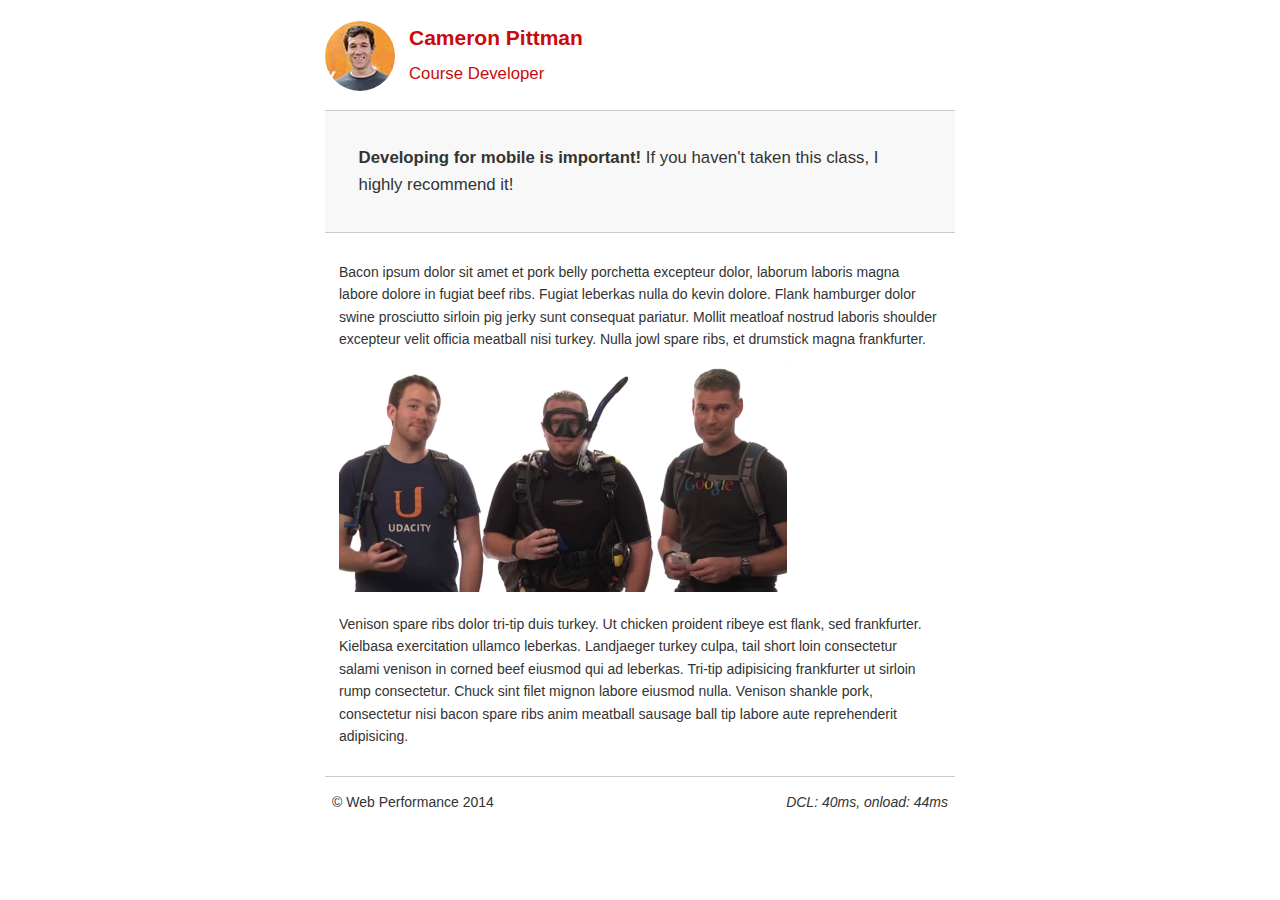
<file: project-mobile.html>
<!DOCTYPE html>
<html lang="en">
  <head>
    <meta charset="utf-8">
    <meta name="viewport" content="width=device-width, initial-scale=1">
    <meta name="description" content=" FILL ME IN ">
    <meta name="author" content=" FILL ME IN ">
    <title>Cameron Pitman: Portfolio</title>

    <!-- Hmm, what is the impact of web fonts on speed? Measure it... -->
    <!-- <link href="//fonts.googleapis.com/css?family=Open+Sans:400,700" rel="stylesheet"> -->

    <link href="css/style.css" rel="stylesheet">
    <link href="css/print.css" rel="stylesheet">

    <script>
      (function(w,g){w['GoogleAnalyticsObject']=g;
      w[g]=w[g]||function(){(w[g].q=w[g].q||[]).push(arguments)};w[g].l=1*new Date();})(window,'ga');

      // TODO: replace with your Google Analytics profile ID.
      ga('create', 'UA-XXXX-Y');
      ga('send', 'pageview');
    </script>
    <script src="http://www.google-analytics.com/analytics.js"></script>
    <script async src="js/perfmatters.js"></script>
  </head>

  <body>
    <header>
      <a href="/"><img src="img/profilepic.jpg"></a>
      <p>Cameron Pittman<br><span>Course Developer</span></p>
    </header>

    <div class="container">
      <div class="hero">
        <strong>Developing for mobile is important!</strong> If you haven't taken this class, I highly recommend it!
      </div>

      <div class="content">
        
        <p>Bacon ipsum dolor sit amet et pork belly porchetta excepteur dolor, laborum laboris magna labore dolore in fugiat beef ribs. Fugiat leberkas nulla do kevin dolore. Flank hamburger dolor swine prosciutto sirloin pig jerky sunt consequat pariatur. Mollit meatloaf nostrud laboris shoulder excepteur velit officia meatball nisi turkey. Nulla jowl spare ribs, et drumstick magna frankfurter.</p>

        <img src="img/mobilewebdev.jpg">

        <p>Venison spare ribs dolor tri-tip duis turkey. Ut chicken proident ribeye est flank, sed frankfurter. Kielbasa exercitation ullamco leberkas. Landjaeger turkey culpa, tail short loin consectetur salami venison in corned beef eiusmod qui ad leberkas. Tri-tip adipisicing frankfurter ut sirloin rump consectetur. Chuck sint filet mignon labore eiusmod nulla. Venison shankle pork, consectetur nisi bacon spare ribs anim meatball sausage ball tip labore aute reprehenderit adipisicing.</p>

    </div>

    <footer>
      <p>&copy; Web Performance 2014 <span id="crp-stats"></span></p>
    </footer>
  </body>
</html>
</file>
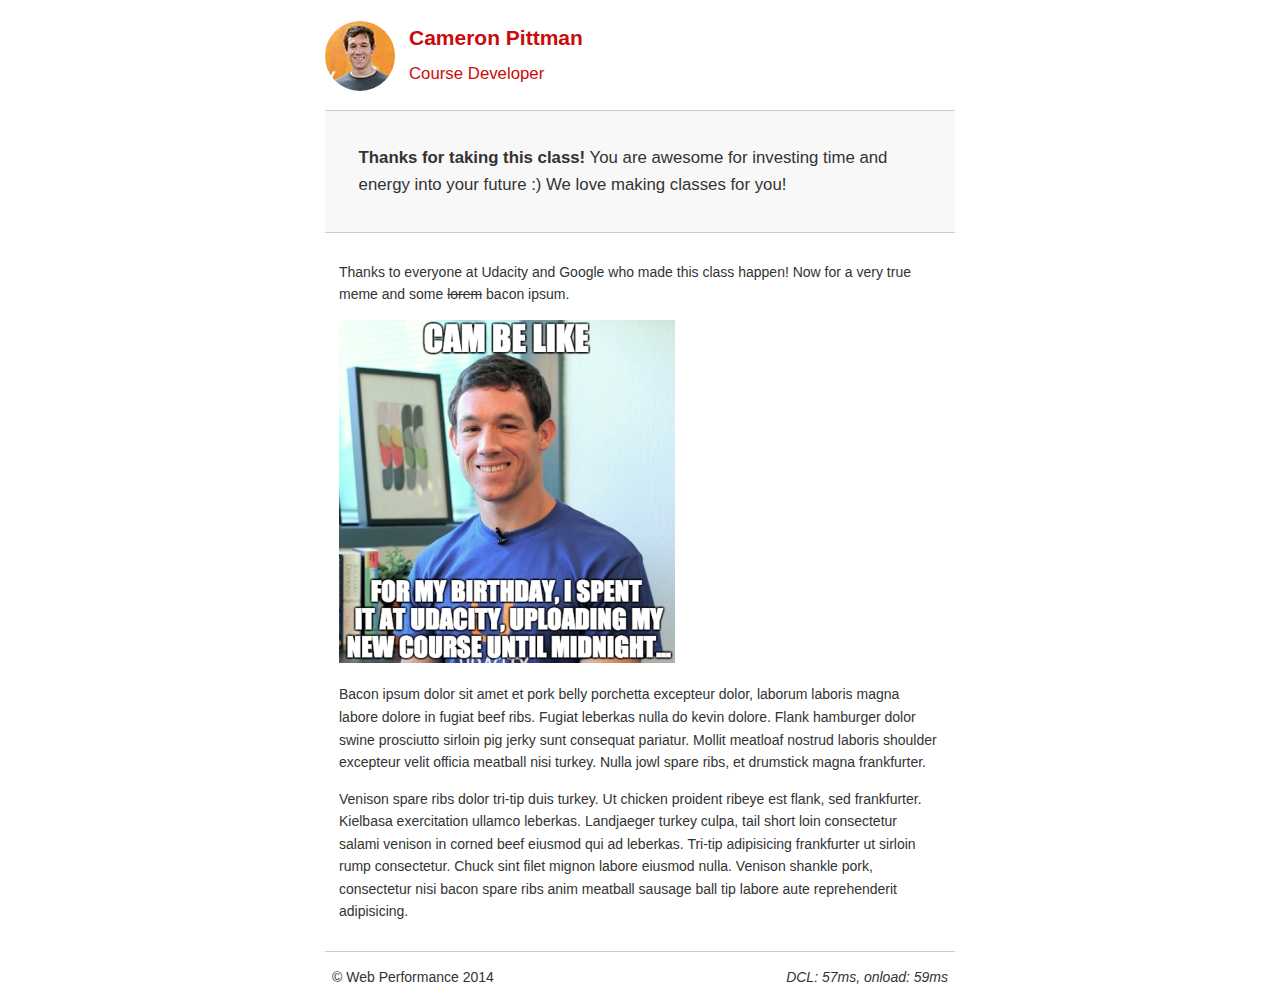
<file: project-webperf.html>
<!DOCTYPE html>
<html lang="en">
  <head>
    <meta charset="utf-8">
    <meta name="viewport" content="width=device-width, initial-scale=1">
    <meta name="description" content=" FILL ME IN ">
    <meta name="author" content=" FILL ME IN ">
    <title>Cameron Pitman: Portfolio</title>

    <!-- Hmm, what is the impact of web fonts on speed? Measure it... -->
    <!-- <link href="//fonts.googleapis.com/css?family=Open+Sans:400,700" rel="stylesheet"> -->

    <link href="css/style.css" rel="stylesheet">
    <link href="css/print.css" rel="stylesheet">

    <script>
      (function(w,g){w['GoogleAnalyticsObject']=g;
      w[g]=w[g]||function(){(w[g].q=w[g].q||[]).push(arguments)};w[g].l=1*new Date();})(window,'ga');

      // TODO: replace with your Google Analytics profile ID.
      ga('create', 'UA-XXXX-Y');
      ga('send', 'pageview');
    </script>
    <script src="http://www.google-analytics.com/analytics.js"></script>
    <script async src="js/perfmatters.js"></script>
  </head>

  <body>
    <header>
      <a href="/"><img src="img/profilepic.jpg"></a>
      <p>Cameron Pittman<br><span>Course Developer</span></p>
    </header>

    <div class="container">
      <div class="hero">
        <strong>Thanks for taking this class!</strong> You are awesome for investing time and energy into your future :) We love making classes for you!
      </div>

      <div class="content">
        
        <p>Thanks to everyone at Udacity and Google who made this class happen! Now for a very true meme and some <strike>lorem</strike> bacon ipsum.</p>

        <img src="img/cam_be_like.jpg">

        <p>Bacon ipsum dolor sit amet et pork belly porchetta excepteur dolor, laborum laboris magna labore dolore in fugiat beef ribs. Fugiat leberkas nulla do kevin dolore. Flank hamburger dolor swine prosciutto sirloin pig jerky sunt consequat pariatur. Mollit meatloaf nostrud laboris shoulder excepteur velit officia meatball nisi turkey. Nulla jowl spare ribs, et drumstick magna frankfurter.</p>

        <p>Venison spare ribs dolor tri-tip duis turkey. Ut chicken proident ribeye est flank, sed frankfurter. Kielbasa exercitation ullamco leberkas. Landjaeger turkey culpa, tail short loin consectetur salami venison in corned beef eiusmod qui ad leberkas. Tri-tip adipisicing frankfurter ut sirloin rump consectetur. Chuck sint filet mignon labore eiusmod nulla. Venison shankle pork, consectetur nisi bacon spare ribs anim meatball sausage ball tip labore aute reprehenderit adipisicing.</p>

    </div>

    <footer>
      <p>&copy; Web Performance 2014 <span id="crp-stats"></span></p>
    </footer>
  </body>
</html>
</file>
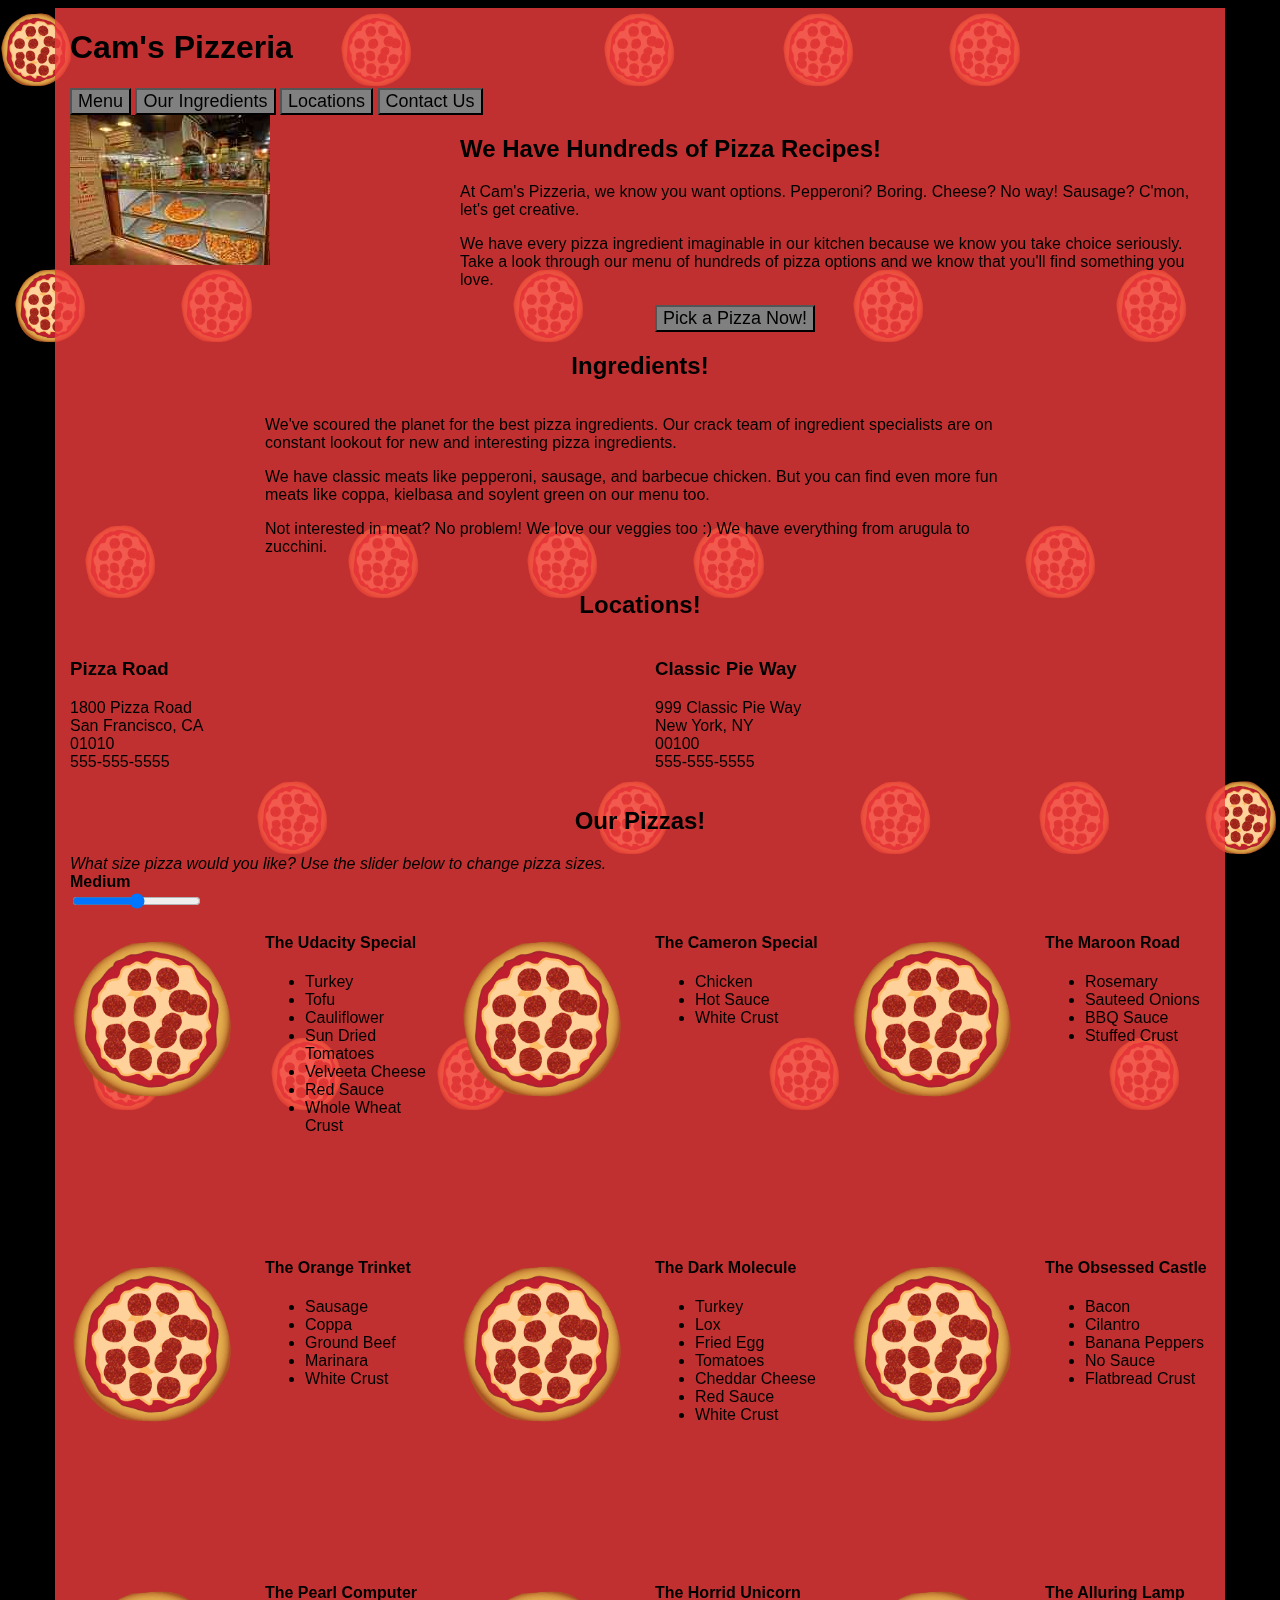
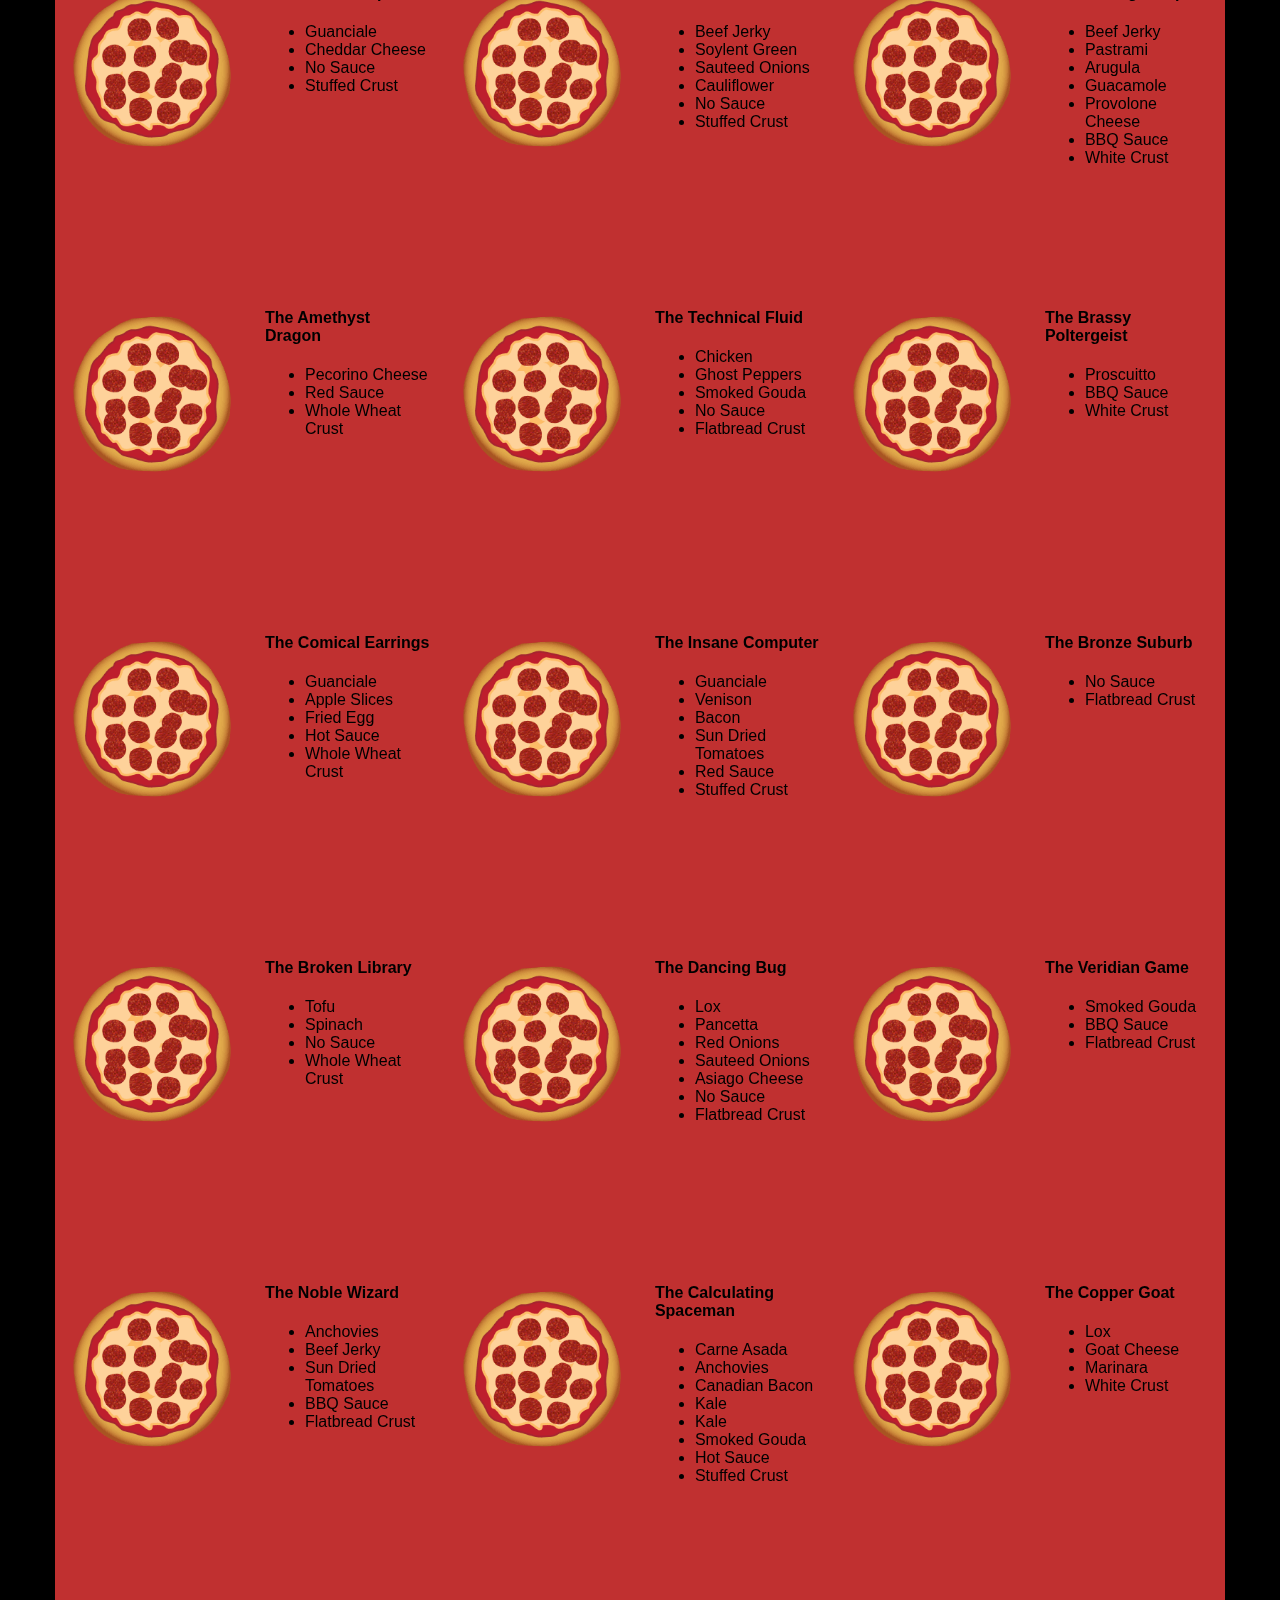
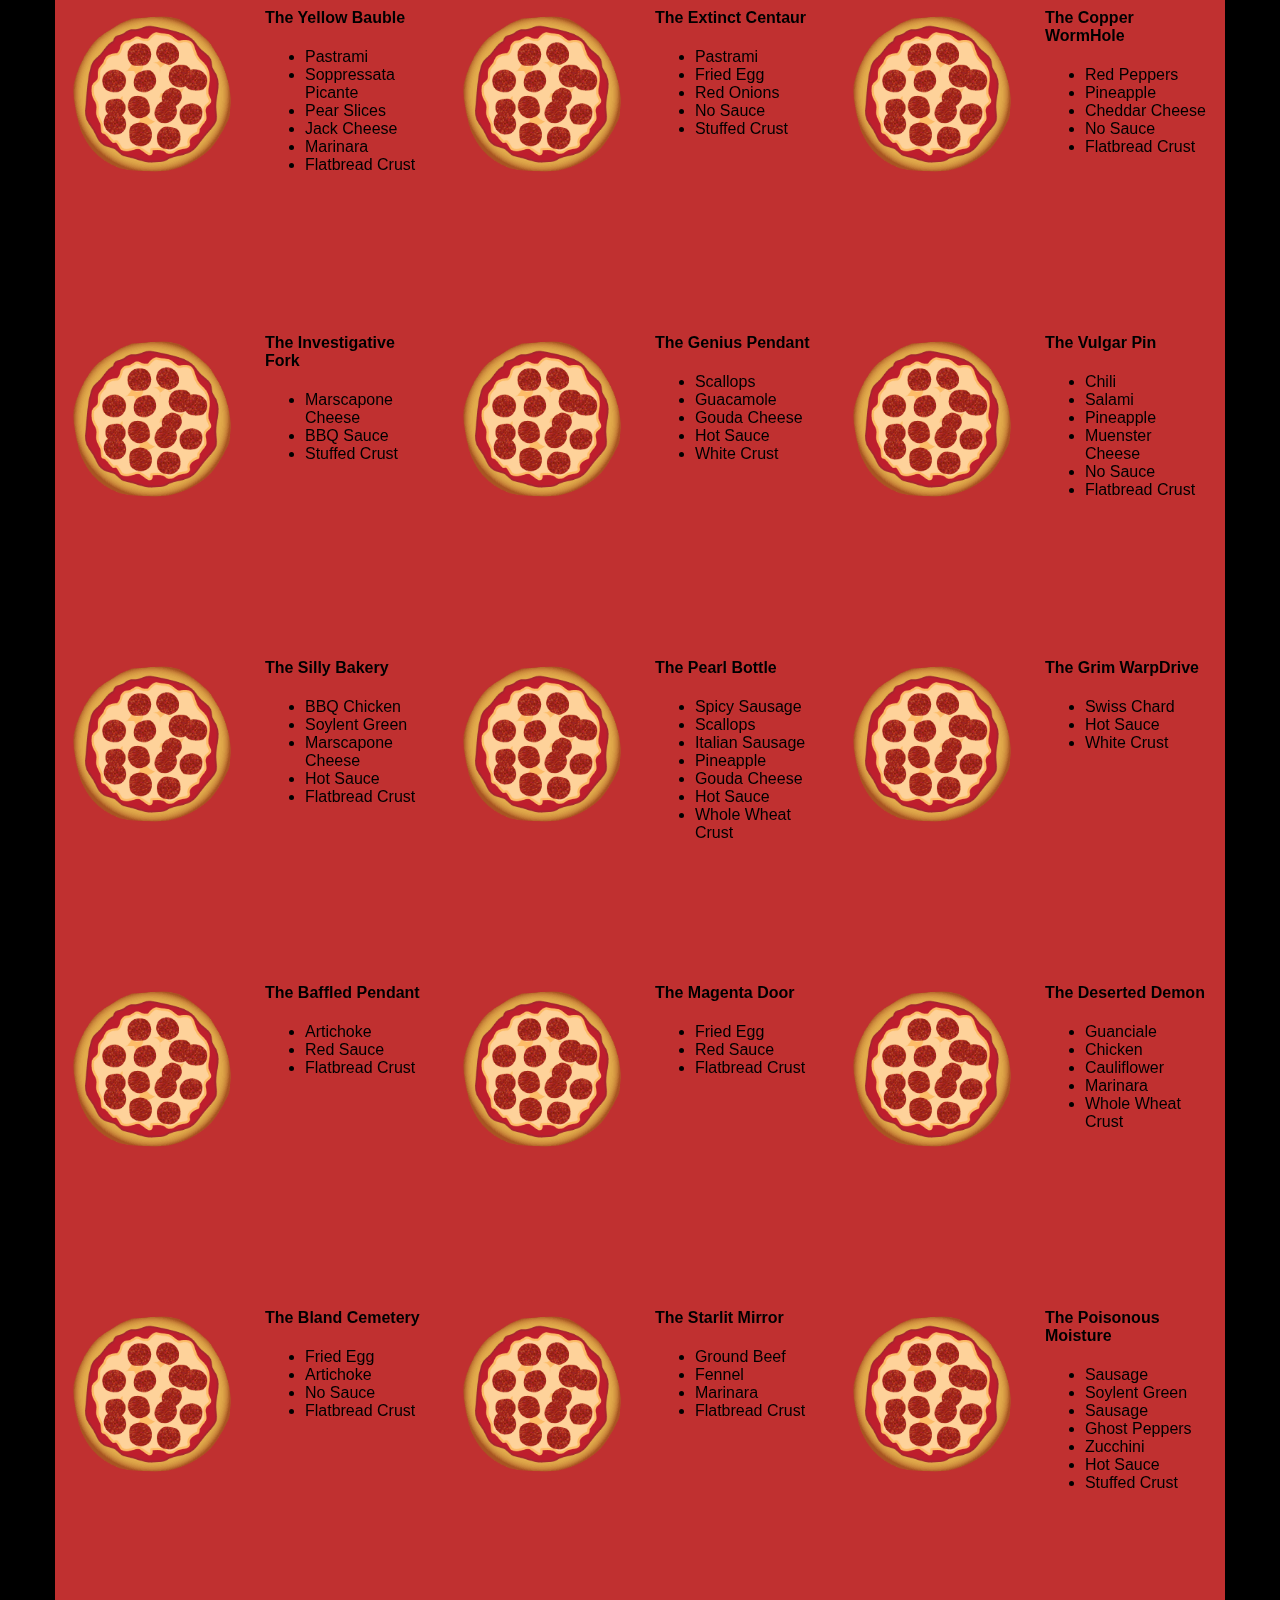
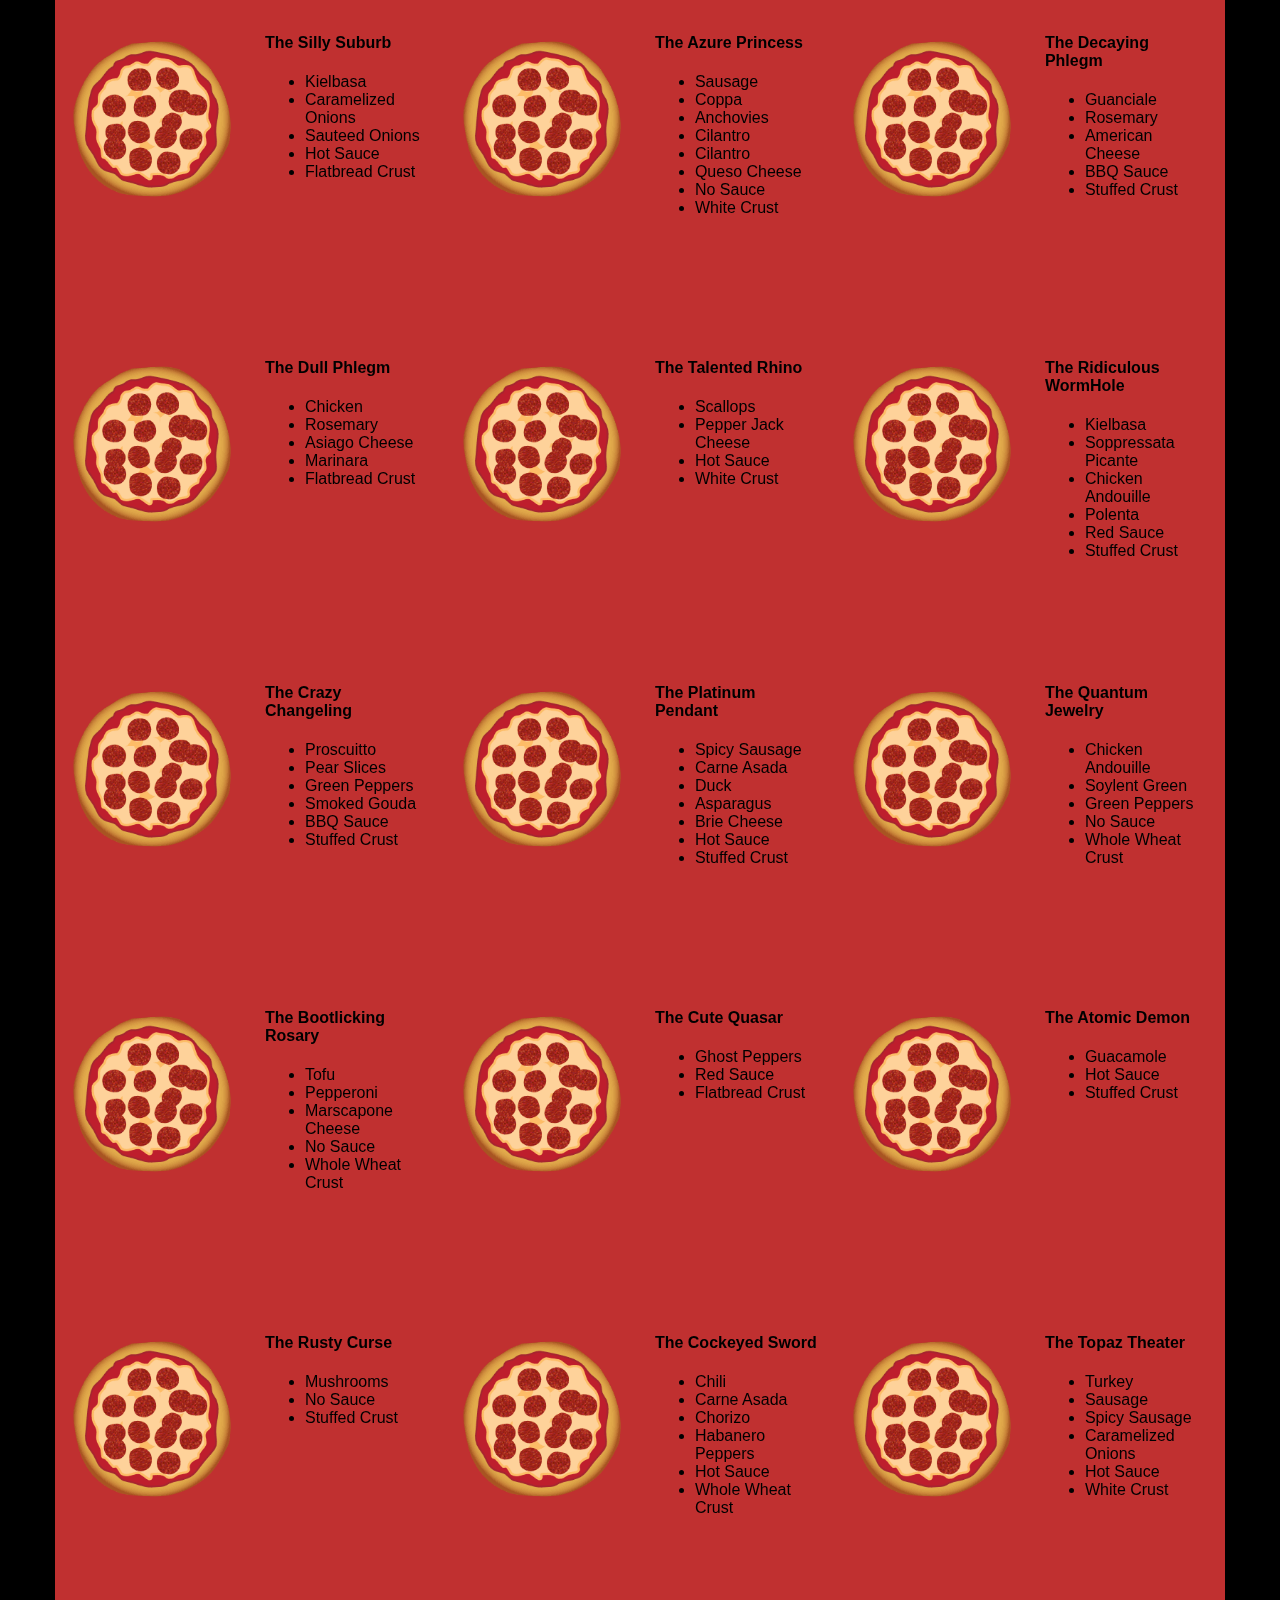
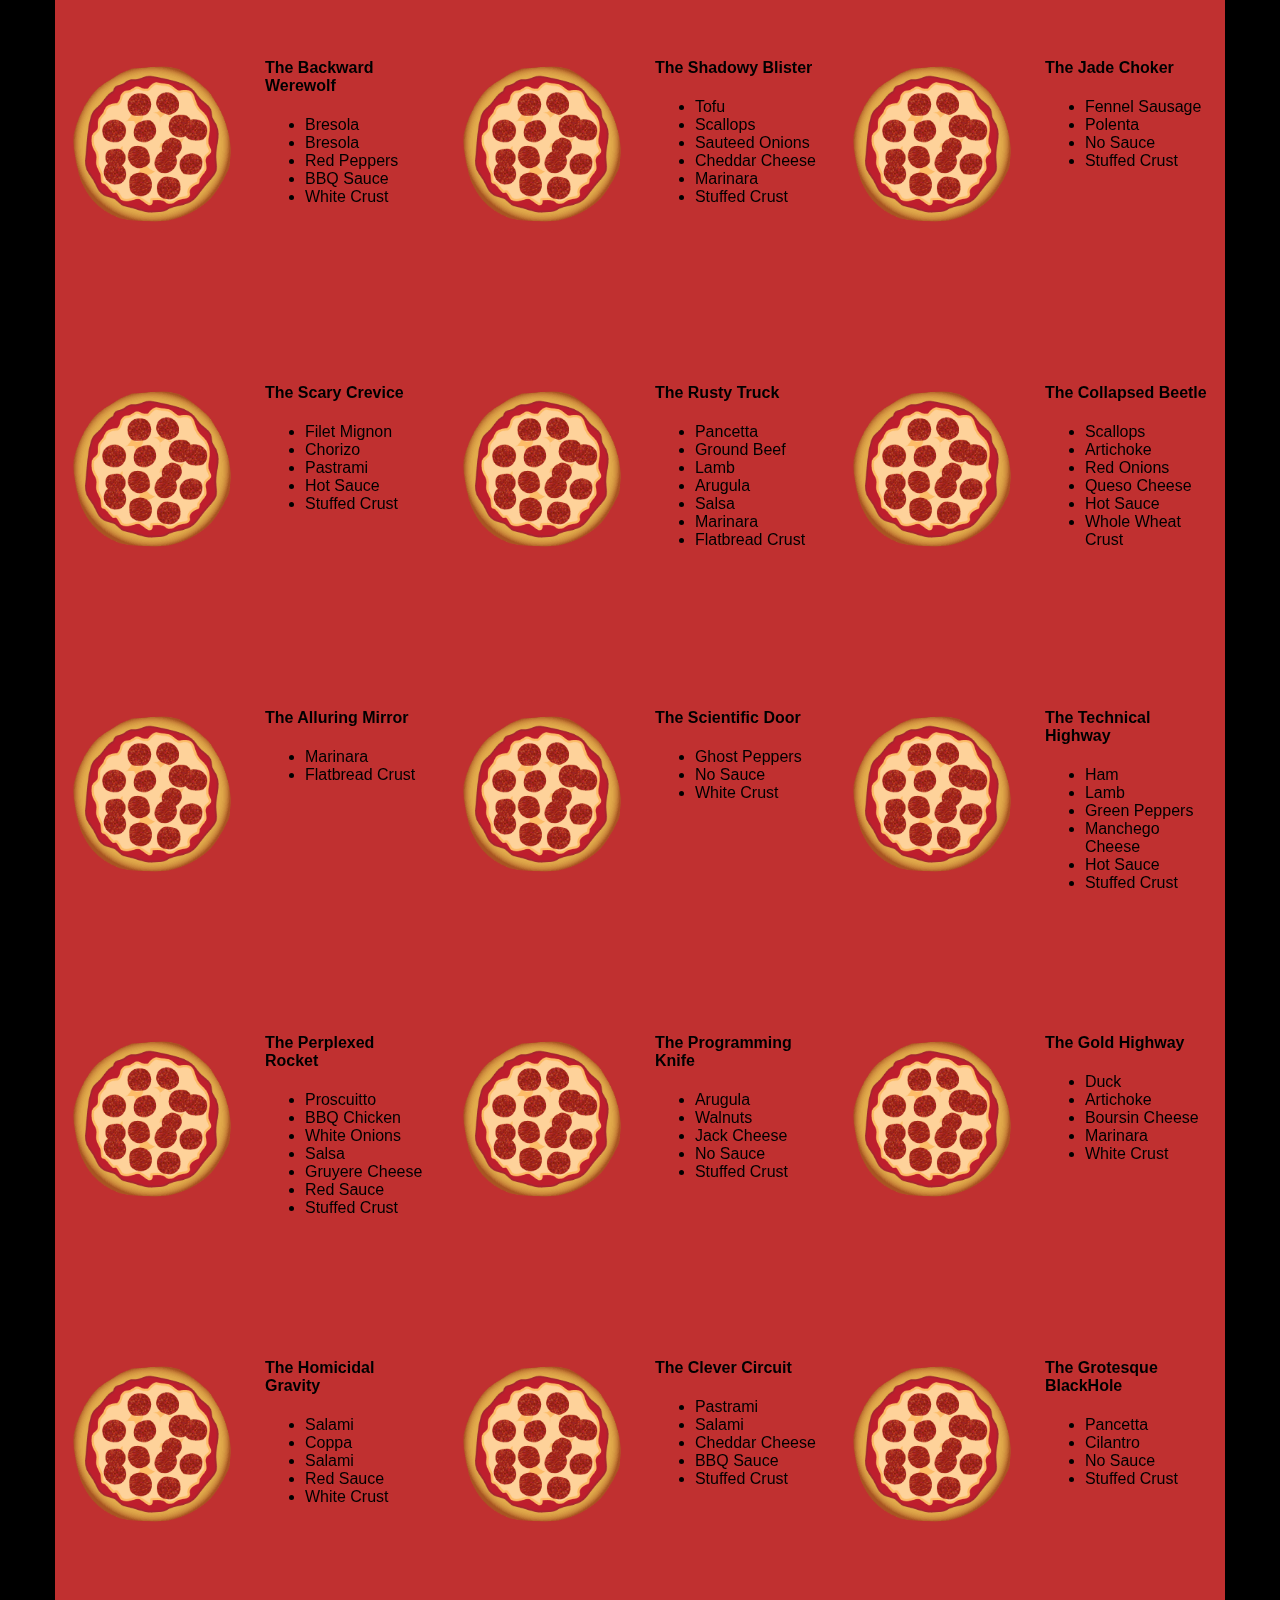
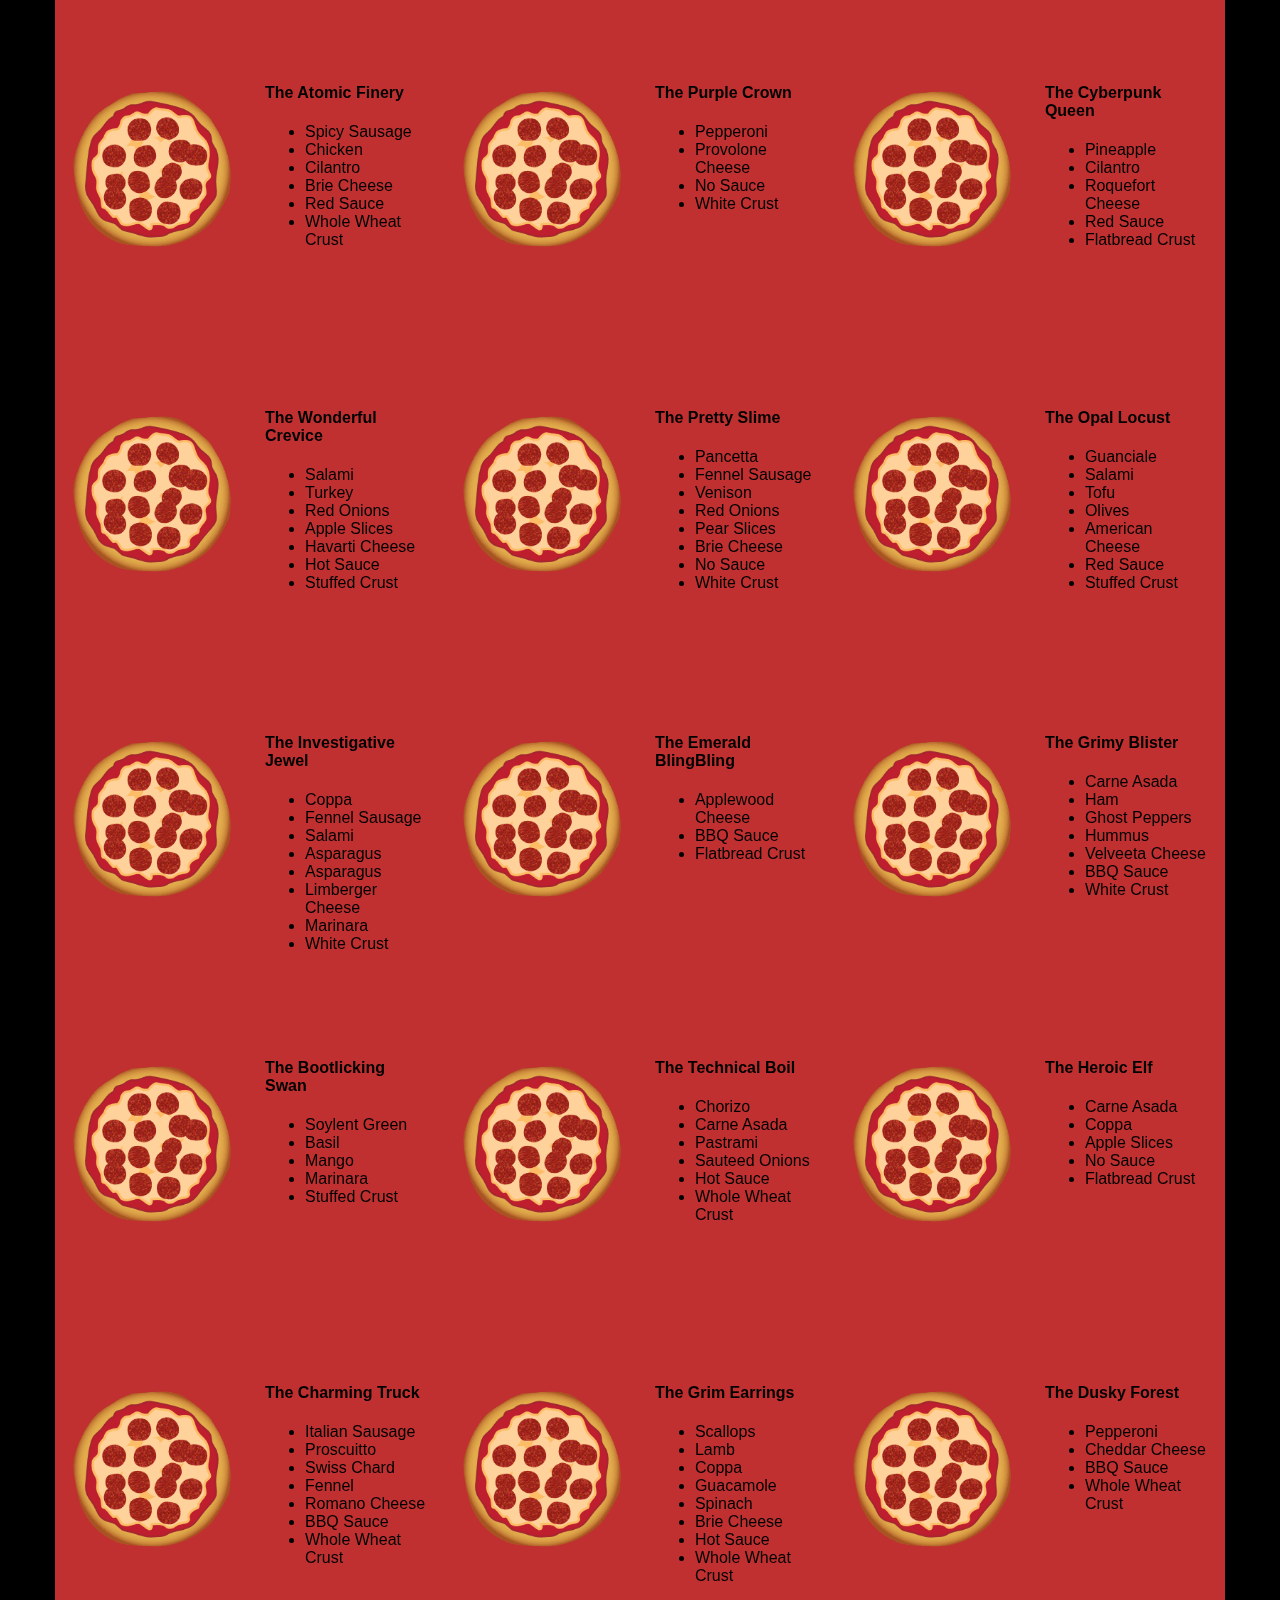
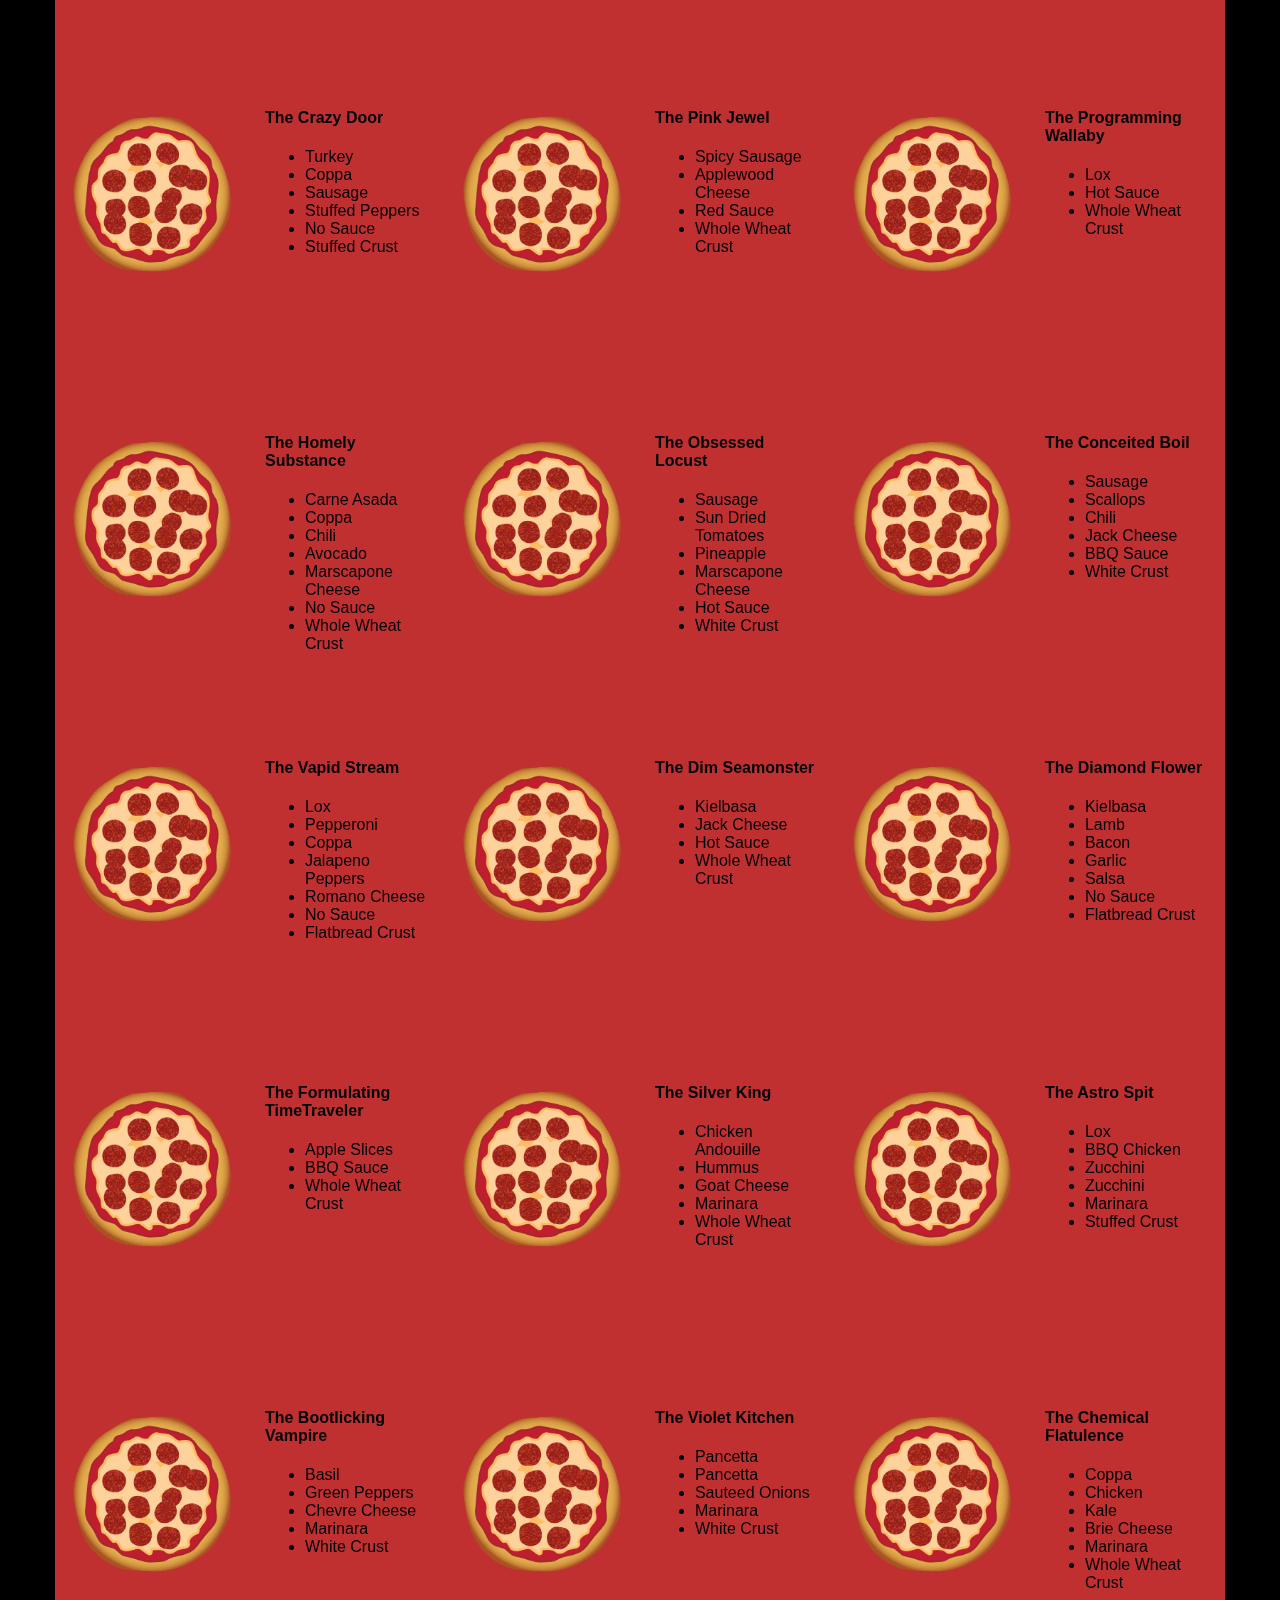
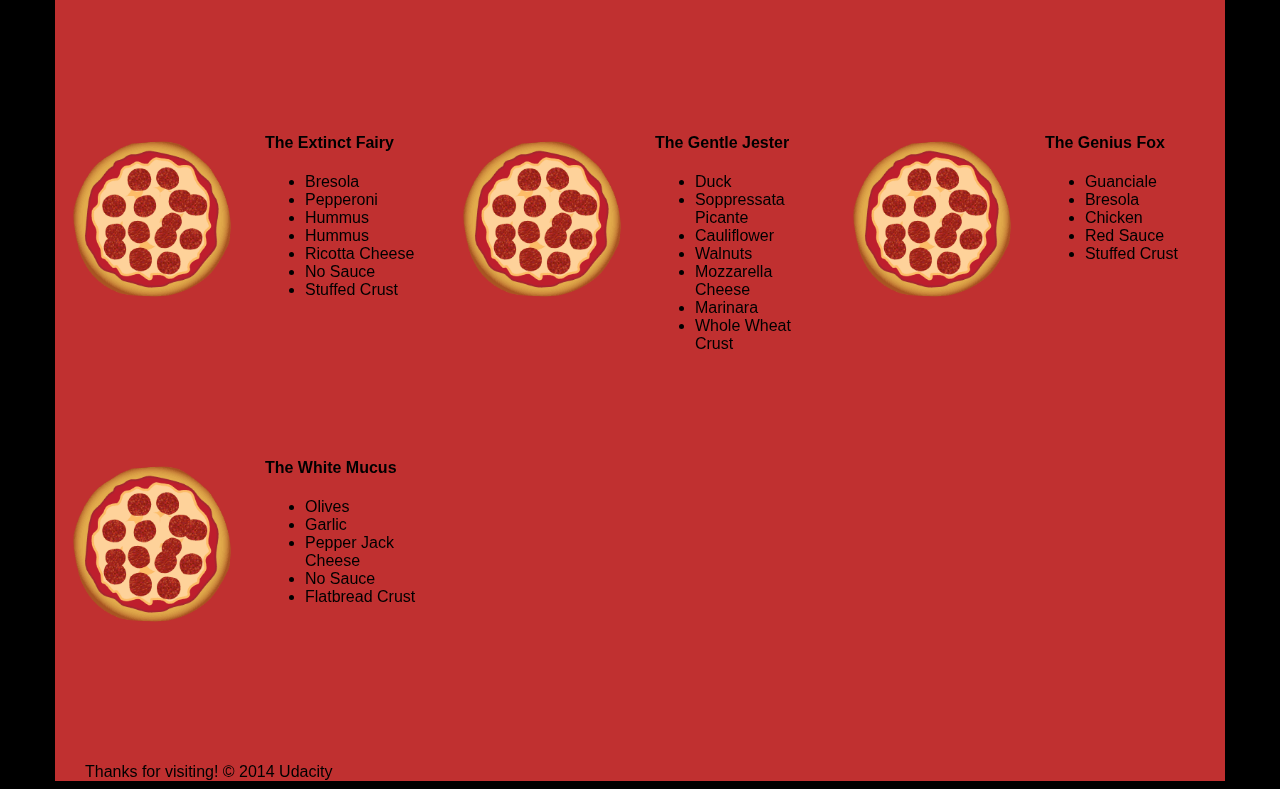
<file: views/pizza.html>
<!DOCTYPE HTML>
<html>
<head>  
  <!-- Inline stytle css to optimize critical redering path-->
<style>
  *{-webkit-box-sizing:border-box;-moz-box-sizing:border-box;-box-sizing:border-box}body{font-family:"Trebuchet MS",Helvetica,sans-serif;background:#000}input{background:grey;font-size:18px}form{display:inline-block}.centered{text-align:center}#pizzaSize{font-weight:800}.mover{position:fixed;width:256px;z-index:-1}.randomPizzaContainer{float:left;display:flex}.randomPizzaContainer:after{content:"";display:table;clear:both}.container{background-color:rgba(240,60,60,.8)}
  </style>
  <link rel="stylesheet" href="css/bootstrap-grid.min.css">
</head>

<body>
  <div class="container">
    <div id="header" class="row">
      <div class="col-md-6">
        <div class="row">
          <div class="col-md-12">
            <h1>Cam's Pizzeria</h1>
            <div class="row">
              <div id="menu" class="col-md-12">
                <form action="#randomPizzas">
                  <input type="submit" value="Menu">
                </form>
                <form action="#ingredients">
                  <input type="submit" value="Our Ingredients">
                </form>
                <form action="#locations">
                  <input type="submit" value="Locations">
                </form>
                <form action="#" onsubmit="alert('Thanks for clicking! This button doesn\'t do anything because this is a fake pizzeria :\)')">
                  <input type="submit" value="Contact Us">
                </form>
              </div>
            </div>
          </div>
        </div>
      </div>
      <div id="movingPizzas1" class="col-md-6">
      </div>
    </div>
    <div id="callToAction" class="row">
      <div class="col-md-4">
        <img src="images/pizzeria.jpg" class="img-responsive"> <!-- Image credit to: http://commons.wikimedia.org/wiki/File:HK_TST_night_%E5%98%89%E8%98%AD%E9%81%93_Granville_Road_restaurant_Paisano's_Pizzeria_pizza_Dec-2013.JPG -->
      </div>
      <div class="col-md-8">
        <div class="row">
          <div class="col-md-12">
            <h2>We Have Hundreds of Pizza Recipes!</h2>            
            <p>At Cam's Pizzeria, we know you want options. Pepperoni? Boring. Cheese? No way! Sausage? C'mon, let's get creative.</p>

            <p>We have every pizza ingredient imaginable in our kitchen because we know you take choice seriously. Take a look through our menu of hundreds of pizza options and we know that you'll find something you love.</p>
          </div>
        </div>
        <div class="row">
          <div class="col-md-6 col-md-push-3">
            <form action="#randomPizzas">
              <input type="submit" value="Pick a Pizza Now!">
            </form>
          </div>
        </div>
      </div>
    </div>
    <div id="ingredients" class="row">
      <div class="col-md-8 col-md-push-2">
        <div class="row">
          <div class="col-md-12 centered">
            <h2>Ingredients!</h2>
          </div>
        </div>
        <div class="row">
          <div class="col-md-12">
            <p>We've scoured the planet for the best pizza ingredients. Our crack team of ingredient specialists are on constant lookout for new and interesting pizza ingredients.</p>

            <p>We have classic meats like pepperoni, sausage, and barbecue chicken. But you can find even more fun meats like coppa, kielbasa and soylent green on our menu too.</p>

            <p>Not interested in meat? No problem! We love our veggies too :) We have everything from arugula to zucchini.</p>
          </div>
        </div>
      </div>
    </div>
    <div id="locations" class="row">
      <div class="col-md-12">
        <h2 style="text-align: center">Locations!</h2>
        <div class="row">
          <div class="col-md-6">
            <h3>Pizza Road</h3>
            <p>1800 Pizza Road<br>San Francisco, CA<br>01010<br>555-555-5555</p>
          </div>
          <div class="col-md-6">
            <h3>Classic Pie Way</h3>
            <p>999 Classic Pie Way<br>New York, NY<br>00100<br>555-555-5555</p>
          </div>
        </div>
      </div>
    </div>
    <div id="pizzaGenerator" class="row">
      <div class="col-md-12">
        <h2 style="text-align: center">Our Pizzas!</h2>
        <div class="row">
          <div class="col-md-12">
            <em>What size pizza would you like? Use the slider below to change pizza sizes.</em>
          </div>
          <div id="pizzaSize" class="col-md-6">Medium</div>
          <div class="col-md-12">
            <input id="sizeSlider" type="range" min="1" max="3" value="2" step="1" onchange="resizePizzas(this.value)"></input>
          </div>
        </div>
        <div id="randomPizzas" class="row">
          <div id="pizza0" class="randomPizzaContainer" style="width:33.33%;">
            <div class="col-md-6">
              <img src="images/pizza.png" class="img-responsive">
            </div>
            <div class="col-md-6">
              <h4>The Udacity Special</h4>
              <ul>
                <li>Turkey</li>
                <li>Tofu</li>
                <li>Cauliflower</li>
                <li>Sun Dried Tomatoes</li>
                <li>Velveeta Cheese</li>
                <li>Red Sauce</li>
                <li>Whole Wheat Crust</li>
              </ul>
            </div>
          </div>
          <div id="pizza1" class="randomPizzaContainer" style="width:33.33%;">
            <div class="col-md-6">
              <img src="images/pizza.png" class="img-responsive">
            </div>
            <div class="col-md-6">
              <h4>The Cameron Special</h4>
              <ul>
                <li>Chicken</li>
                <li>Hot Sauce</li>
                <li>White Crust</li>
              </ul>
            </div>
          </div>
        </div>
      </div>
    </div>
    <div id="footer" class="col-md-12">Thanks for visiting! &copy; 2014 Udacity</div>
  </div>
  <script type="text/javascript" src="js/main.min.js"></script>
</body>

</html>
</file>
<file: css/style.css>
html {
  font-size: 100%;
  overflow-y: scroll;
  -webkit-tap-highlight-color: rgba(0,0,0,0);
  -ms-text-size-adjust: 100%;
  -webkit-text-size-adjust: none;
}
body { margin: 0; font-size: 14px; line-height: 1.61; font-weight: 400; }
body, button, input, select, textarea { font-family: 'Open Sans', sans-serif; color: #333; src: local('Open Sans'), local('OpenSans'), url(http://fonts.gstatic.com/s/opensans/v10/cJZKeOuBrn4kERxqtaUH3T8E0i7KZn-EPnyo3HZu7kw.woff) format('woff'); }

a { color: #12C; }
a:visited { color: #61C; }
a:focus { outline: thin dotted; }
a:hover, a:active { color: #c00; outline: 0; }

b, strong { font-weight: bold; }
pre, code { font-family: monospace, monospace; font-size: 1em; }
ul, ol { margin: 1em 0; padding: 0 0 0 20px; }
img { border: 0; max-width: 100%; }

body { background: #fff; }
header, footer, .container { max-width: 45em; margin: 0 auto; }

header { padding: 0 0.5em; color: #C90B0B; }
header img { border-radius: 40px; float: left; }
header p { font-size:1.5em; font-weight: bold; padding-left: 4em;}
header p span { font-size: 0.8em; font-weight: normal;}

.hero { padding: 2em; background-color: #f8f8f8; font-size:1.2em;
  border-bottom: 1px solid #ccc;
  border-top: 1px solid #ccc;
}

.content { padding: 1em 1em; }
.content li { list-style-type: none; font-size: 1.1em;}
li img { float:left; padding-right: 1em; }
li p { font-size: 0.9em; font-style: italic; }

footer {
  padding: 0 0.5em;
  border-top: 1px solid #ccc;
}
footer span { float: right; font-style: italic; }

/* Smartphones (portrait) */
@media only screen and (max-width: 480px) {
  body { font-size: 12px;}
  header p { padding-left: 4.5em;}
}
</file>
<file: css/print.css>
@media print {
  * { background: transparent !important; color: black !important; text-shadow: none !important; filter:none !important; -ms-filter: none !important; }
  a, a:visited { color: #444 !important; text-decoration: underline; }
  a[href]:after { content: " (" attr(href) ")"; }
  tr, img { page-break-inside: avoid; }
  img { max-width: 100% !important; }
  @page { margin: 0.5cm; }
  p, h2, h3 { orphans: 3; widows: 3; }
  h2, h3{ page-break-after: avoid; }
}
</file>
